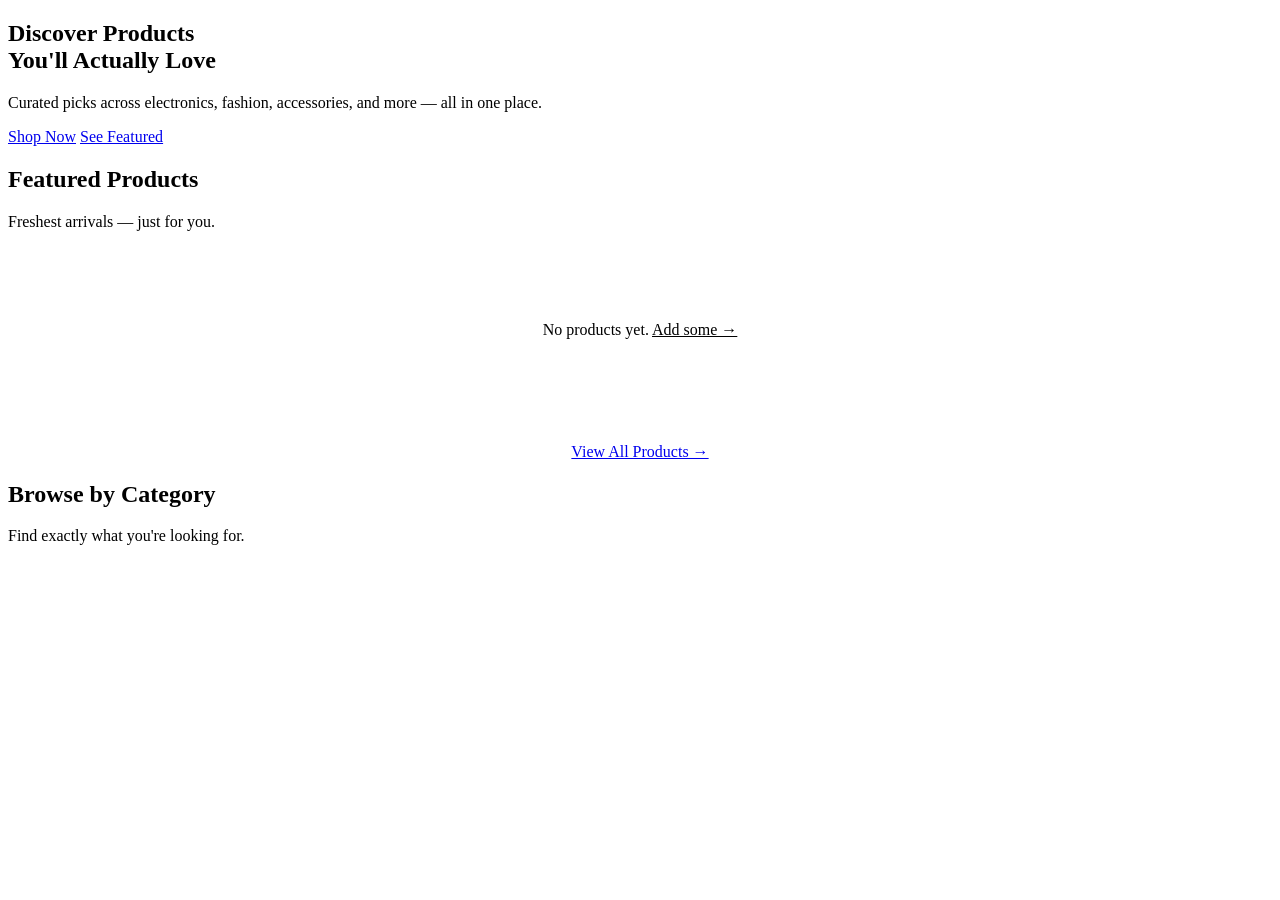
<file: ecommerce-backend-design/src/main/resources/templates/index.html>
<!DOCTYPE html>
<html lang="en" xmlns:th="http://www.thymeleaf.org"
      xmlns:sec="http://www.thymeleaf.org/extras/spring-security">
<head>
  <meta charset="UTF-8"/>
  <meta name="viewport" content="width=device-width, initial-scale=1.0"/>
  <title>ShopWave — Home</title>
  <link rel="stylesheet" th:href="@{/css/style.css}"/>
</head>
<body>

  <!-- Navbar -->
  <div th:replace="~{fragments/navbar :: navbar}"></div>

  <!-- Hero Section -->
  <section class="hero">
    <h1 class="hero-title">
      Discover Products<br/>
      You'll <span>Actually Love</span>
    </h1>
    <p class="hero-subtitle">Curated picks across electronics, fashion, accessories, and more — all in one place.</p>
    <div class="hero-cta">
      <a href="/products" class="btn-primary">Shop Now</a>
      <a href="#featured" class="btn-secondary">See Featured</a>
    </div>
  </section>

  <!-- Featured Products -->
  <main class="container" id="featured">
    <h2 class="section-title">Featured Products</h2>
    <p class="section-subtitle">Freshest arrivals — just for you.</p>

    <!-- Flash messages -->
    <div th:if="${successMessage}" class="alert alert-success" th:text="${successMessage}"></div>

    <div class="products-grid">
      <div class="product-card" th:each="product : ${featuredProducts}">
        <a th:href="@{/products/{id}(id=${product.id})}">
          <div class="product-img-wrap">
            <img th:src="${product.imageUrl != null ? product.imageUrl : '/images/placeholder.png'}"
                 th:alt="${product.name}" loading="lazy"/>
          </div>
          <div class="product-info">
            <div class="product-category" th:text="${product.category}"></div>
            <div class="product-name" th:text="${product.name}"></div>
            <div class="product-footer">
              <span class="product-price" th:text="'$' + ${#numbers.formatDecimal(product.price, 1, 2)}"></span>
              <span th:class="${product.inStock ? 'stock-badge in-stock' : 'stock-badge out-stock'}"
                    th:text="${product.inStock ? 'In Stock' : 'Out of Stock'}"></span>
            </div>
          </div>
        </a>
      </div>
    </div>

    <div th:if="${#lists.isEmpty(featuredProducts)}" style="text-align:center; padding:40px; color:var(--text-muted);">
      <p>No products yet. <span sec:authorize="hasRole('ADMIN')"><a href="/admin/products/new" style="color:var(--accent)">Add some →</a></span></p>
    </div>

    <!-- View All button -->
    <div th:if="${!#lists.isEmpty(featuredProducts)}" style="text-align:center; margin-top:48px;">
      <a href="/products" class="btn-secondary">View All Products →</a>
    </div>
  </main>

  <!-- Categories Section -->
  <section class="container" th:if="${!#lists.isEmpty(categories)}">
    <h2 class="section-title">Browse by Category</h2>
    <p class="section-subtitle">Find exactly what you're looking for.</p>
    <div class="category-filter">
      <a th:each="cat : ${categories}"
         th:href="@{/products(category=${cat})}"
         th:text="${cat}"
         class="filter-btn"></a>
    </div>
  </section>

  <script th:src="@{/js/app.js}"></script>
</body>
</html>
</file>
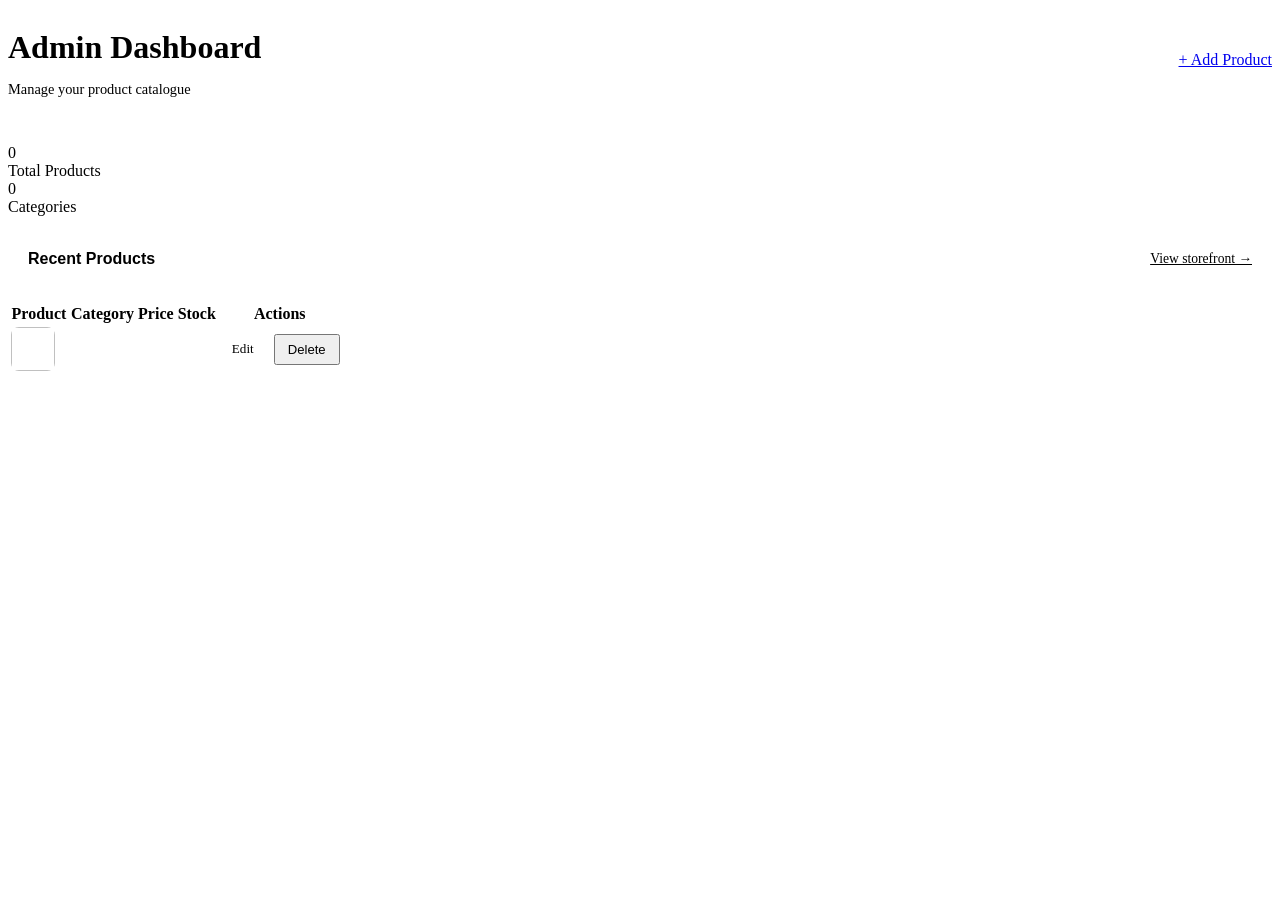
<file: ecommerce-backend-design/src/main/resources/templates/admin/dashboard.html>
<!DOCTYPE html>
<html lang="en" xmlns:th="http://www.thymeleaf.org">
<head>
  <meta charset="UTF-8"/>
  <meta name="viewport" content="width=device-width, initial-scale=1.0"/>
  <title>Admin Dashboard — ShopWave</title>
  <link rel="stylesheet" th:href="@{/css/style.css}"/>
</head>
<body>

  <div th:replace="~{fragments/navbar :: navbar}"></div>

  <main class="container">
    <div style="display:flex; justify-content:space-between; align-items:center; margin-bottom:32px; flex-wrap:wrap; gap:16px;">
      <div>
        <h1 class="section-title" style="margin-bottom:4px;">Admin Dashboard</h1>
        <p style="color:var(--text-muted); font-size:0.9rem;">Manage your product catalogue</p>
      </div>
      <a href="/admin/products/new" class="btn-primary">+ Add Product</a>
    </div>

    <!-- Flash messages -->
    <div th:if="${successMessage}" class="alert alert-success" th:text="${successMessage}"></div>

    <!-- Stats -->
    <div class="stats-row">
      <div class="admin-stat-card">
        <div class="admin-stat-value" th:text="${totalProducts}">0</div>
        <div class="admin-stat-label">Total Products</div>
      </div>
      <div class="admin-stat-card">
        <div class="admin-stat-value" th:text="${#lists.size(categories)}">0</div>
        <div class="admin-stat-label">Categories</div>
      </div>
    </div>

    <!-- Recent Products Table -->
    <div style="background:var(--card-bg); border:1px solid var(--border); border-radius:var(--radius); overflow:hidden;">
      <div style="padding:18px 20px; border-bottom:1px solid var(--border); display:flex; justify-content:space-between; align-items:center;">
        <h3 style="font-family:'Syne',sans-serif; font-size:1rem;">Recent Products</h3>
        <a href="/products" style="font-size:0.85rem; color:var(--accent);">View storefront →</a>
      </div>
      <div style="overflow-x:auto;">
        <table class="admin-table">
          <thead>
            <tr>
              <th>Product</th>
              <th>Category</th>
              <th>Price</th>
              <th>Stock</th>
              <th>Actions</th>
            </tr>
          </thead>
          <tbody>
            <tr th:each="product : ${recentProducts}">
              <td>
                <div style="display:flex; align-items:center; gap:12px;">
                  <img th:src="${product.imageUrl != null ? product.imageUrl : '/images/placeholder.png'}"
                       style="width:44px; height:44px; border-radius:8px; object-fit:cover; border:1px solid var(--border);"
                       th:alt="${product.name}"/>
                  <div>
                    <div style="font-weight:600; font-size:0.9rem;" th:text="${product.name}"></div>
                    <div style="font-size:0.75rem; color:var(--text-muted);"
                         th:text="${#temporals.format(product.createdAt, 'dd MMM yyyy')}"></div>
                  </div>
                </div>
              </td>
              <td><span class="product-category" th:text="${product.category}"></span></td>
              <td style="font-weight:700; color:var(--accent);"
                  th:text="'$' + ${#numbers.formatDecimal(product.price, 1, 2)}"></td>
              <td>
                <span th:class="${product.inStock ? 'stock-badge in-stock' : 'stock-badge out-stock'}"
                      th:text="${product.stock}"></span>
              </td>
              <td>
                <div style="display:flex; gap:8px; align-items:center;">
                  <a th:href="@{/admin/products/edit/{id}(id=${product.id})}" class="btn-secondary"
                     style="padding:6px 12px; font-size:0.82rem;">Edit</a>
                  <form th:action="@{/admin/products/delete/{id}(id=${product.id})}" method="post" style="display:inline;">
                    <button type="submit" class="btn-danger confirm-delete"
                            style="padding:6px 12px; font-size:0.82rem;">Delete</button>
                  </form>
                </div>
              </td>
            </tr>
          </tbody>
        </table>
      </div>
    </div>

  </main>

  <script th:src="@{/js/app.js}"></script>
</body>
</html>
</file>
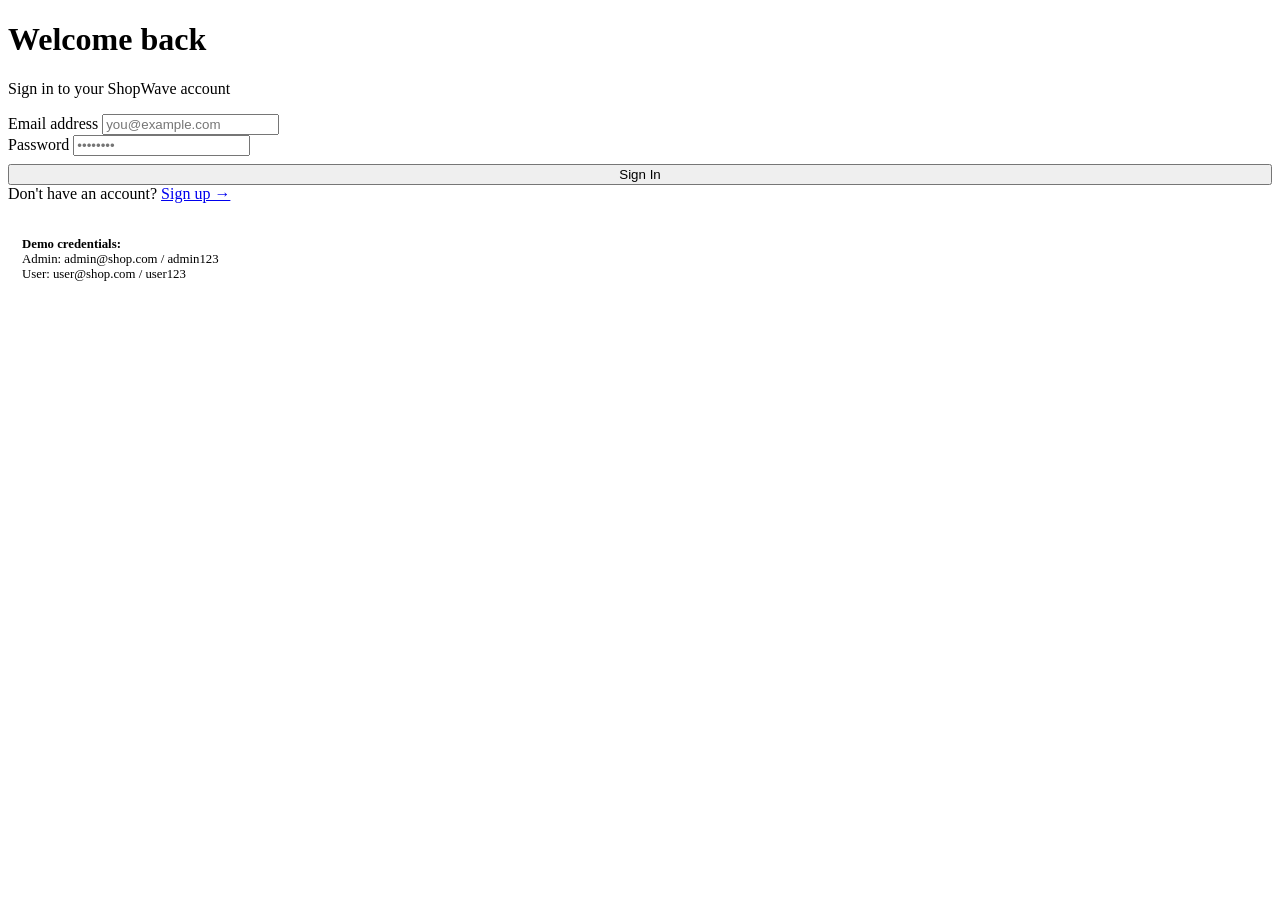
<file: ecommerce-backend-design/src/main/resources/templates/auth/login.html>
<!DOCTYPE html>
<html lang="en" xmlns:th="http://www.thymeleaf.org">
<head>
  <meta charset="UTF-8"/>
  <meta name="viewport" content="width=device-width, initial-scale=1.0"/>
  <title>Login — ShopWave</title>
  <link rel="stylesheet" th:href="@{/css/style.css}"/>
</head>
<body>

  <div th:replace="~{fragments/navbar :: navbar}"></div>

  <div class="auth-page">
    <div class="auth-card">
      <h1 class="auth-title">Welcome back</h1>
      <p class="auth-sub">Sign in to your ShopWave account</p>

      <!-- Flash from signup redirect -->
      <div th:if="${successMessage}" class="alert alert-success" th:text="${successMessage}"></div>
      <div th:if="${errorMessage}" class="alert alert-danger" th:text="${errorMessage}"></div>

      <form th:action="@{/auth/process-login}" method="post" th:object="${loginRequest}">

        <div class="form-group">
          <label class="form-label" for="email">Email address</label>
          <input type="email" id="email" class="form-control"
                 th:field="*{email}" placeholder="you@example.com" autocomplete="email"/>
          <div class="field-error" th:if="${#fields.hasErrors('email')}" th:errors="*{email}"></div>
        </div>

        <div class="form-group">
          <label class="form-label" for="password">Password</label>
          <input type="password" id="password" class="form-control"
                 th:field="*{password}" placeholder="••••••••" autocomplete="current-password"/>
          <div class="field-error" th:if="${#fields.hasErrors('password')}" th:errors="*{password}"></div>
        </div>

        <button type="submit" class="btn-primary" style="width:100%; margin-top:8px;">Sign In</button>
      </form>

      <div class="auth-switch">
        Don't have an account? <a href="/auth/signup">Sign up →</a>
      </div>

      <!-- Demo credentials hint -->
      <div style="margin-top:20px; padding:14px; background:var(--bg3); border-radius:10px; font-size:0.8rem; color:var(--text-muted);">
        <strong style="color:var(--text);">Demo credentials:</strong><br/>
        Admin: admin@shop.com / admin123<br/>
        User: user@shop.com / user123
      </div>
    </div>
  </div>

  <script th:src="@{/js/app.js}"></script>
</body>
</html>
</file>
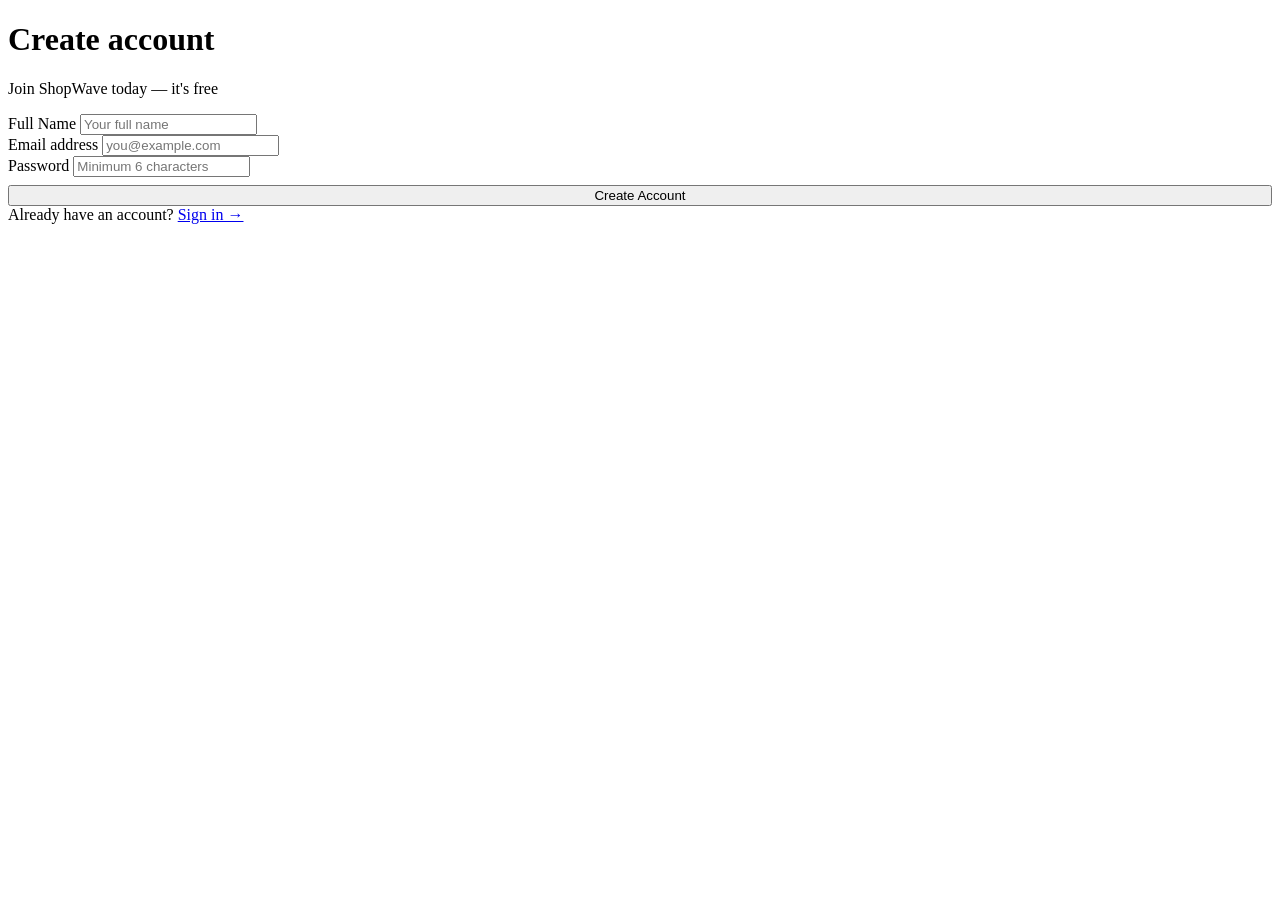
<file: ecommerce-backend-design/src/main/resources/templates/auth/signup.html>
<!DOCTYPE html>
<html lang="en" xmlns:th="http://www.thymeleaf.org">
<head>
  <meta charset="UTF-8"/>
  <meta name="viewport" content="width=device-width, initial-scale=1.0"/>
  <title>Sign Up — ShopWave</title>
  <link rel="stylesheet" th:href="@{/css/style.css}"/>
</head>
<body>

  <div th:replace="~{fragments/navbar :: navbar}"></div>

  <div class="auth-page">
    <div class="auth-card">
      <h1 class="auth-title">Create account</h1>
      <p class="auth-sub">Join ShopWave today — it's free</p>

      <div th:if="${errorMessage}" class="alert alert-danger" th:text="${errorMessage}"></div>

      <form th:action="@{/auth/process-signup}" method="post" th:object="${signupRequest}">

        <div class="form-group">
          <label class="form-label" for="fullName">Full Name</label>
          <input type="text" id="fullName" class="form-control"
                 th:field="*{fullName}" placeholder="Your full name" autocomplete="name"/>
          <div class="field-error" th:if="${#fields.hasErrors('fullName')}" th:errors="*{fullName}"></div>
        </div>

        <div class="form-group">
          <label class="form-label" for="email">Email address</label>
          <input type="email" id="email" class="form-control"
                 th:field="*{email}" placeholder="you@example.com" autocomplete="email"/>
          <div class="field-error" th:if="${#fields.hasErrors('email')}" th:errors="*{email}"></div>
        </div>

        <div class="form-group">
          <label class="form-label" for="password">Password</label>
          <input type="password" id="password" class="form-control"
                 th:field="*{password}" placeholder="Minimum 6 characters" autocomplete="new-password"/>
          <div class="field-error" th:if="${#fields.hasErrors('password')}" th:errors="*{password}"></div>
        </div>

        <button type="submit" class="btn-primary" style="width:100%; margin-top:8px;">Create Account</button>
      </form>

      <div class="auth-switch">
        Already have an account? <a href="/auth/login">Sign in →</a>
      </div>
    </div>
  </div>

  <script th:src="@{/js/app.js}"></script>
</body>
</html>
</file>
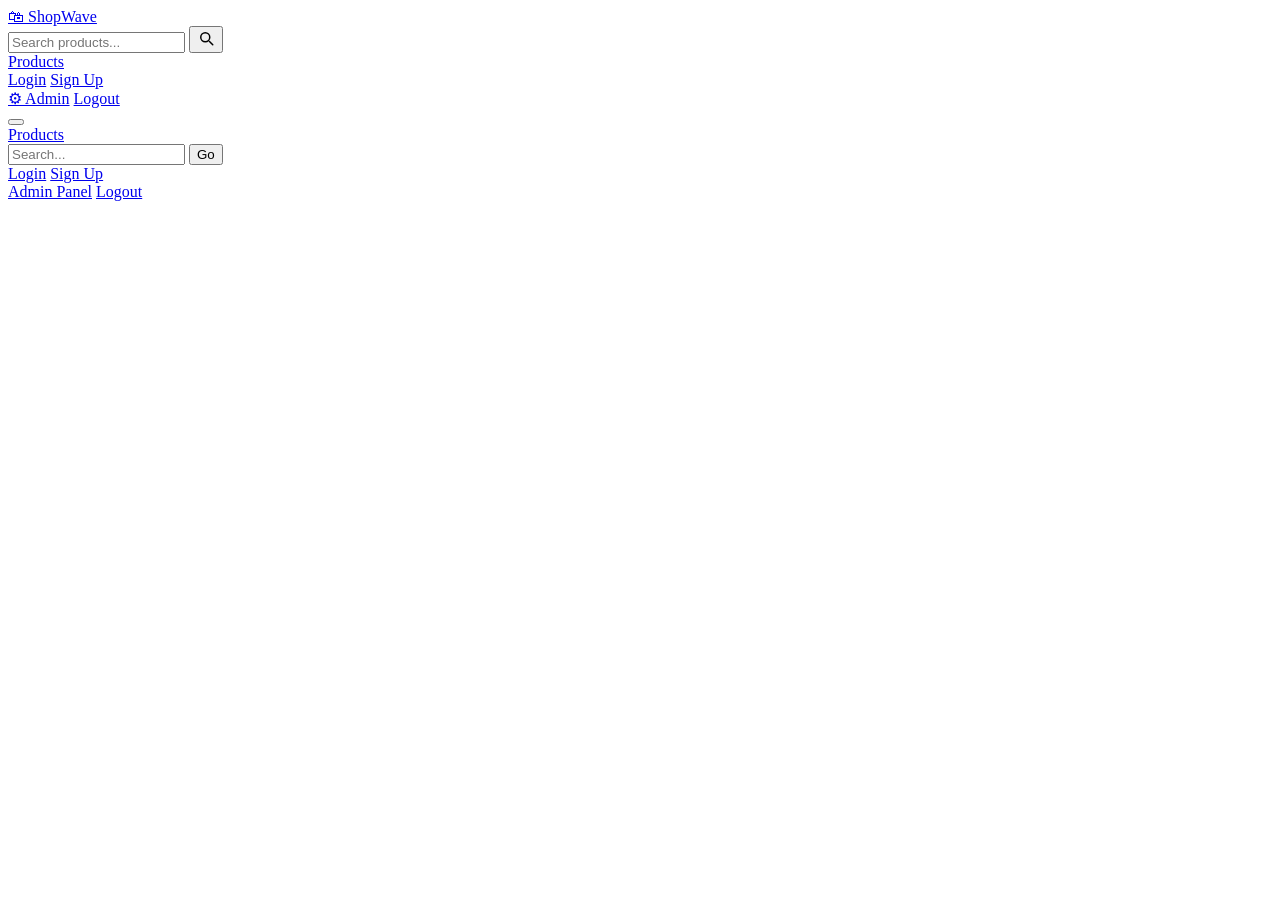
<file: ecommerce-backend-design/src/main/resources/templates/fragments/navbar.html>
<!DOCTYPE html>
<html xmlns:th="http://www.thymeleaf.org"
      xmlns:sec="http://www.thymeleaf.org/extras/spring-security">
<body>

<nav th:fragment="navbar" class="navbar">
  <div class="nav-container">
    <a href="/" class="nav-brand">
      <span class="brand-icon">🛍</span>
      <span>ShopWave</span>
    </a>

    <form class="nav-search" th:action="@{/search}" method="get">
      <input type="text" name="query" placeholder="Search products..." class="search-input"
             th:value="${searchQuery}"/>
      <button type="submit" class="search-btn">
        <svg xmlns="http://www.w3.org/2000/svg" width="18" height="18" fill="none" viewBox="0 0 24 24" stroke="currentColor">
          <path stroke-linecap="round" stroke-linejoin="round" stroke-width="2"
                d="M21 21l-4.35-4.35M17 11A6 6 0 1 1 5 11a6 6 0 0 1 12 0z"/>
        </svg>
      </button>
    </form>

    <div class="nav-links">
      <a href="/products" class="nav-link">Products</a>

      <!-- Not logged in -->
      <div sec:authorize="!isAuthenticated()" class="nav-auth">
        <a href="/auth/login" class="nav-link">Login</a>
        <a href="/auth/signup" class="btn-primary-sm">Sign Up</a>
      </div>

      <!-- Logged in as USER -->
      <div sec:authorize="isAuthenticated()" class="nav-user">
        <span sec:authorize="hasRole('ADMIN')" class="admin-badge">
          <a href="/admin" class="nav-link">⚙ Admin</a>
        </span>
        <span class="user-greeting" sec:authentication="name"></span>
        <a href="/auth/logout" class="nav-link logout">Logout</a>
      </div>
    </div>

    <!-- Mobile hamburger -->
    <button class="hamburger" onclick="toggleMobileMenu()" aria-label="Toggle menu">
      <span></span><span></span><span></span>
    </button>
  </div>

  <!-- Mobile menu -->
  <div class="mobile-menu" id="mobileMenu">
    <a href="/products" class="mobile-link">Products</a>
    <form th:action="@{/search}" method="get" class="mobile-search">
      <input type="text" name="query" placeholder="Search..." class="search-input"/>
      <button type="submit" class="btn-primary-sm">Go</button>
    </form>
    <div sec:authorize="!isAuthenticated()">
      <a href="/auth/login" class="mobile-link">Login</a>
      <a href="/auth/signup" class="mobile-link">Sign Up</a>
    </div>
    <div sec:authorize="isAuthenticated()">
      <span sec:authorize="hasRole('ADMIN')">
        <a href="/admin" class="mobile-link">Admin Panel</a>
      </span>
      <a href="/auth/logout" class="mobile-link">Logout</a>
    </div>
  </div>
</nav>

</body>
</html>
</file>
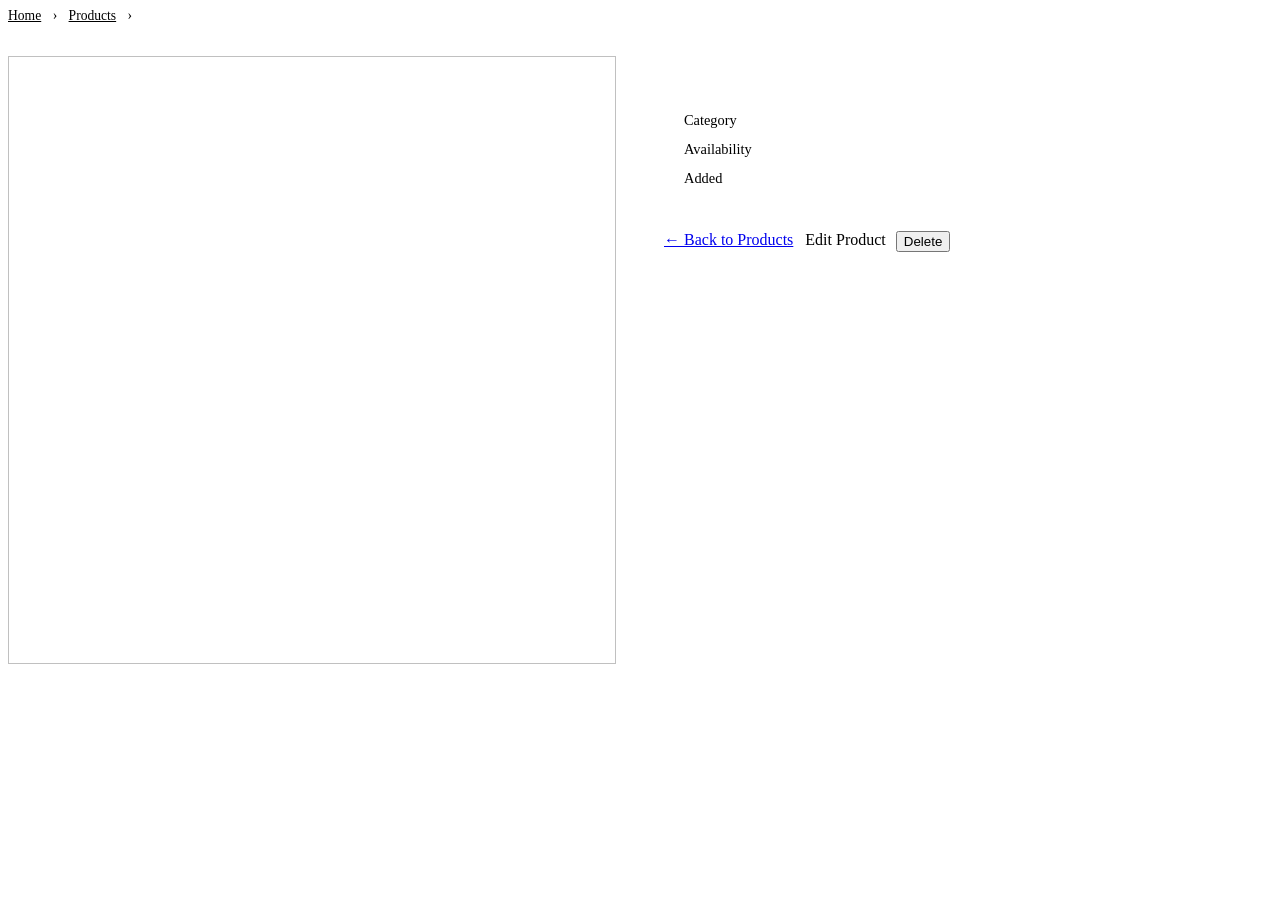
<file: ecommerce-backend-design/src/main/resources/templates/products/detail.html>
<!DOCTYPE html>
<html lang="en" xmlns:th="http://www.thymeleaf.org"
      xmlns:sec="http://www.thymeleaf.org/extras/spring-security">
<head>
  <meta charset="UTF-8"/>
  <meta name="viewport" content="width=device-width, initial-scale=1.0"/>
  <title th:text="${product.name} + ' — ShopWave'">Product — ShopWave</title>
  <link rel="stylesheet" th:href="@{/css/style.css}"/>
  <style>
    .detail-grid {
      display: grid;
      grid-template-columns: 1fr 1fr;
      gap: 48px;
      align-items: start;
    }
    .detail-img {
      aspect-ratio: 1;
      border-radius: var(--radius);
      overflow: hidden;
      border: 1px solid var(--border);
      background: var(--bg3);
    }
    .detail-img img { width:100%; height:100%; object-fit:cover; }
    .detail-info { padding-top: 8px; }
    .detail-category {
      font-size: 0.8rem;
      color: var(--accent);
      text-transform: uppercase;
      letter-spacing: 0.1em;
      font-weight: 600;
      margin-bottom: 12px;
    }
    .detail-name {
      font-family: 'Syne', sans-serif;
      font-size: 2rem;
      font-weight: 800;
      line-height: 1.2;
      margin-bottom: 16px;
    }
    .detail-price {
      font-family: 'Syne', sans-serif;
      font-size: 2.2rem;
      font-weight: 800;
      color: var(--accent);
      margin-bottom: 20px;
    }
    .detail-desc {
      color: var(--text-muted);
      line-height: 1.8;
      margin-bottom: 28px;
      font-size: 0.97rem;
    }
    .detail-meta {
      display: flex;
      flex-direction: column;
      gap: 12px;
      padding: 20px;
      background: var(--bg2);
      border: 1px solid var(--border);
      border-radius: var(--radius);
      margin-bottom: 24px;
    }
    .meta-row { display:flex; justify-content:space-between; font-size:0.9rem; }
    .meta-label { color: var(--text-muted); }
    .breadcrumb { color: var(--text-muted); font-size: 0.85rem; margin-bottom: 32px; }
    .breadcrumb a { color: var(--text-muted); }
    .breadcrumb a:hover { color: var(--accent); }
    .breadcrumb span { margin: 0 8px; }

    @media (max-width: 768px) {
      .detail-grid { grid-template-columns: 1fr; gap: 24px; }
      .detail-name { font-size: 1.5rem; }
      .detail-price { font-size: 1.8rem; }
    }
  </style>
</head>
<body>

  <div th:replace="~{fragments/navbar :: navbar}"></div>

  <main class="container">

    <!-- Breadcrumb -->
    <div class="breadcrumb">
      <a href="/">Home</a>
      <span>›</span>
      <a href="/products">Products</a>
      <span>›</span>
      <span th:text="${product.name}"></span>
    </div>

    <div class="detail-grid">
      <!-- Product Image -->
      <div class="detail-img">
        <img th:src="${product.imageUrl != null ? product.imageUrl : '/images/placeholder.png'}"
             th:alt="${product.name}"/>
      </div>

      <!-- Product Info -->
      <div class="detail-info">
        <div class="detail-category" th:text="${product.category}"></div>
        <h1 class="detail-name" th:text="${product.name}"></h1>
        <div class="detail-price" th:text="'$' + ${#numbers.formatDecimal(product.price, 1, 2)}"></div>

        <p class="detail-desc"
           th:text="${product.description != null ? product.description : 'No description available.'}"></p>

        <!-- Meta info -->
        <div class="detail-meta">
          <div class="meta-row">
            <span class="meta-label">Category</span>
            <span th:text="${product.category}"></span>
          </div>
          <div class="meta-row">
            <span class="meta-label">Availability</span>
            <span th:class="${product.inStock ? 'stock-badge in-stock' : 'stock-badge out-stock'}"
                  th:text="${product.inStock ? 'In Stock (' + product.stock + ' left)' : 'Out of Stock'}"></span>
          </div>
          <div class="meta-row">
            <span class="meta-label">Added</span>
            <span th:text="${#temporals.format(product.createdAt, 'dd MMM yyyy')}"></span>
          </div>
        </div>

        <!-- Actions -->
        <div style="display:flex; gap:12px; flex-wrap:wrap;">
          <a href="/products" class="btn-secondary">← Back to Products</a>
          <!-- Admin: edit/delete -->
          <div sec:authorize="hasRole('ADMIN')" style="display:flex; gap:10px;">
            <a th:href="@{/admin/products/edit/{id}(id=${product.id})}" class="btn-primary">Edit Product</a>
            <form th:action="@{/admin/products/delete/{id}(id=${product.id})}" method="post">
              <button type="submit" class="btn-danger confirm-delete">Delete</button>
            </form>
          </div>
        </div>
      </div>
    </div>

  </main>

  <script th:src="@{/js/app.js}"></script>
</body>
</html>
</file>
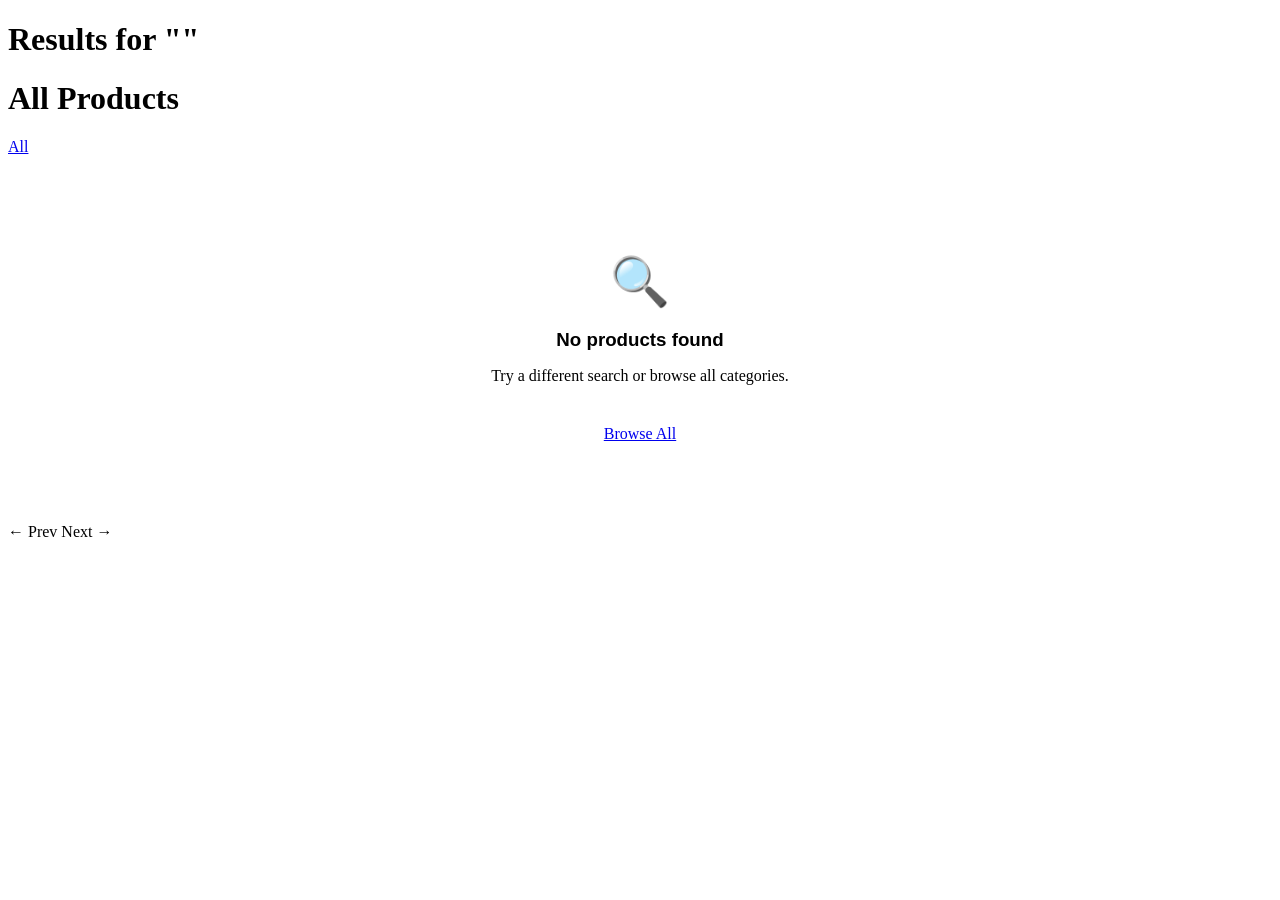
<file: ecommerce-backend-design/src/main/resources/templates/products/list.html>
<!DOCTYPE html>
<html lang="en" xmlns:th="http://www.thymeleaf.org"
      xmlns:sec="http://www.thymeleaf.org/extras/spring-security">
<head>
  <meta charset="UTF-8"/>
  <meta name="viewport" content="width=device-width, initial-scale=1.0"/>
  <title th:text="${searchQuery != null ? 'Search: ' + searchQuery + ' — ShopWave' : 'Products — ShopWave'}">Products — ShopWave</title>
  <link rel="stylesheet" th:href="@{/css/style.css}"/>
</head>
<body>

  <div th:replace="~{fragments/navbar :: navbar}"></div>

  <main class="container">

    <!-- Page header -->
    <div th:if="${searchQuery != null}">
      <h1 class="section-title">
        Results for "<span th:text="${searchQuery}" style="color:var(--accent)"></span>"
      </h1>
      <p class="section-subtitle"
         th:text="${totalItems} + ' product(s) found'"></p>
    </div>
    <div th:if="${searchQuery == null}">
      <h1 class="section-title">All Products</h1>
      <p class="section-subtitle" th:text="${totalItems} + ' products available'"></p>
    </div>

    <!-- Category filter -->
    <div class="category-filter" th:if="${searchQuery == null}">
      <a href="/products"
         th:classappend="${selectedCategory == null ? ' active' : ''}"
         class="filter-btn">All</a>
      <a th:each="cat : ${categories}"
         th:href="@{/products(category=${cat})}"
         th:text="${cat}"
         th:classappend="${selectedCategory == cat ? ' active' : ''}"
         class="filter-btn"></a>
    </div>

    <!-- Product grid -->
    <div class="products-grid" th:if="${!#lists.isEmpty(products)}">
      <div class="product-card" th:each="product : ${products}">
        <a th:href="@{/products/{id}(id=${product.id})}">
          <div class="product-img-wrap">
            <img th:src="${product.imageUrl != null ? product.imageUrl : '/images/placeholder.png'}"
                 th:alt="${product.name}" loading="lazy"/>
          </div>
          <div class="product-info">
            <div class="product-category" th:text="${product.category}"></div>
            <div class="product-name" th:text="${product.name}"></div>
            <div class="product-footer">
              <span class="product-price" th:text="'$' + ${#numbers.formatDecimal(product.price, 1, 2)}"></span>
              <span th:class="${product.inStock ? 'stock-badge in-stock' : 'stock-badge out-stock'}"
                    th:text="${product.inStock ? 'In Stock' : 'Out of Stock'}"></span>
            </div>
          </div>
        </a>
      </div>
    </div>

    <!-- Empty state -->
    <div th:if="${#lists.isEmpty(products)}"
         style="text-align:center; padding:80px 24px; color:var(--text-muted);">
      <div style="font-size:3rem; margin-bottom:16px;">🔍</div>
      <h3 style="font-family:'Syne',sans-serif; margin-bottom:8px;">No products found</h3>
      <p>Try a different search or browse all categories.</p>
      <a href="/products" class="btn-primary" style="margin-top:24px; display:inline-block;">Browse All</a>
    </div>

    <!-- Pagination -->
    <div class="pagination" th:if="${totalPages > 1}">
      <!-- Previous -->
      <a th:href="${searchQuery != null ?
            '/search?query=' + searchQuery + '&page=' + (currentPage - 1) :
            selectedCategory != null ?
            '/products?category=' + selectedCategory + '&page=' + (currentPage - 1) :
            '/products?page=' + (currentPage - 1)}"
         th:classappend="${currentPage == 0 ? ' disabled' : ''}"
         class="page-btn">← Prev</a>

      <!-- Page numbers -->
      <th:block th:each="i : ${#numbers.sequence(0, totalPages - 1)}">
        <a th:href="${searchQuery != null ?
              '/search?query=' + searchQuery + '&page=' + i :
              selectedCategory != null ?
              '/products?category=' + selectedCategory + '&page=' + i :
              '/products?page=' + i}"
           th:text="${i + 1}"
           th:classappend="${i == currentPage ? ' active' : ''}"
           class="page-btn"></a>
      </th:block>

      <!-- Next -->
      <a th:href="${searchQuery != null ?
            '/search?query=' + searchQuery + '&page=' + (currentPage + 1) :
            selectedCategory != null ?
            '/products?category=' + selectedCategory + '&page=' + (currentPage + 1) :
            '/products?page=' + (currentPage + 1)}"
         th:classappend="${currentPage == totalPages - 1 ? ' disabled' : ''}"
         class="page-btn">Next →</a>
    </div>

  </main>

  <script th:src="@{/js/app.js}"></script>
</body>
</html>
</file>
